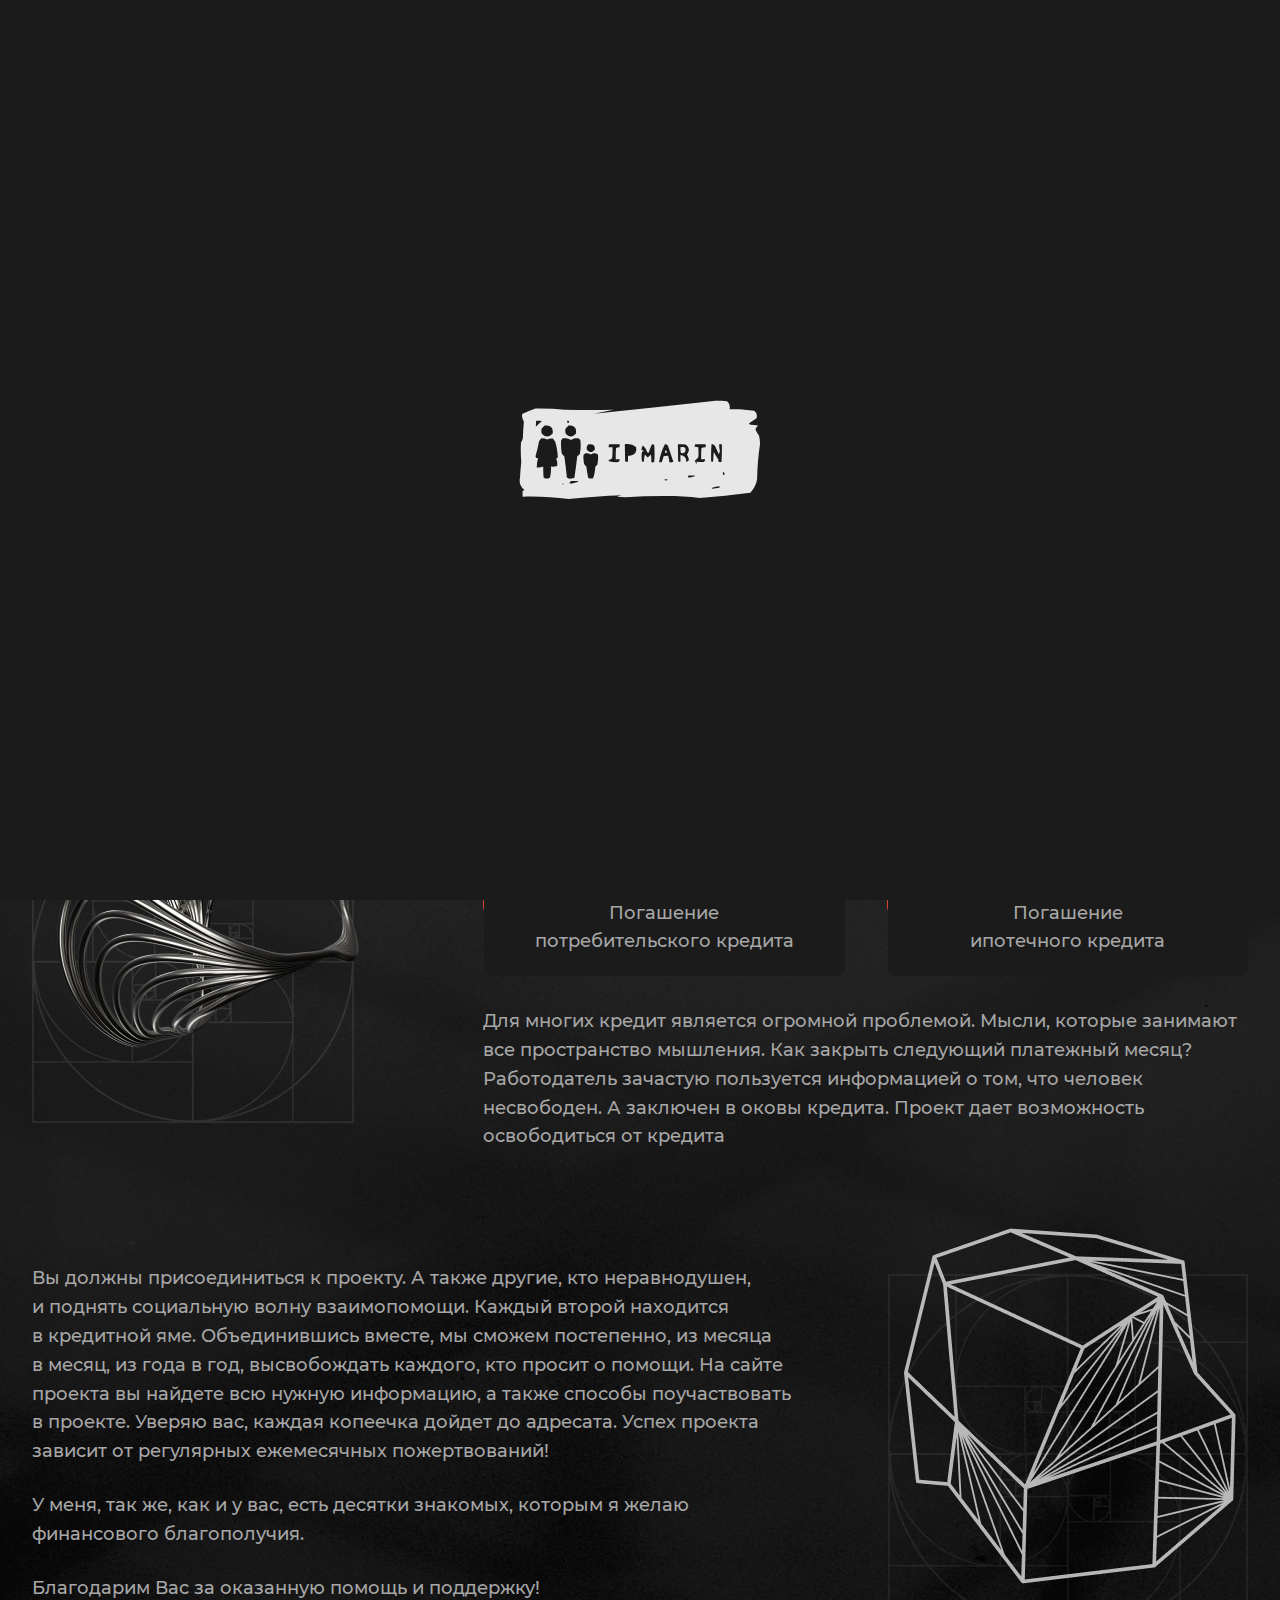
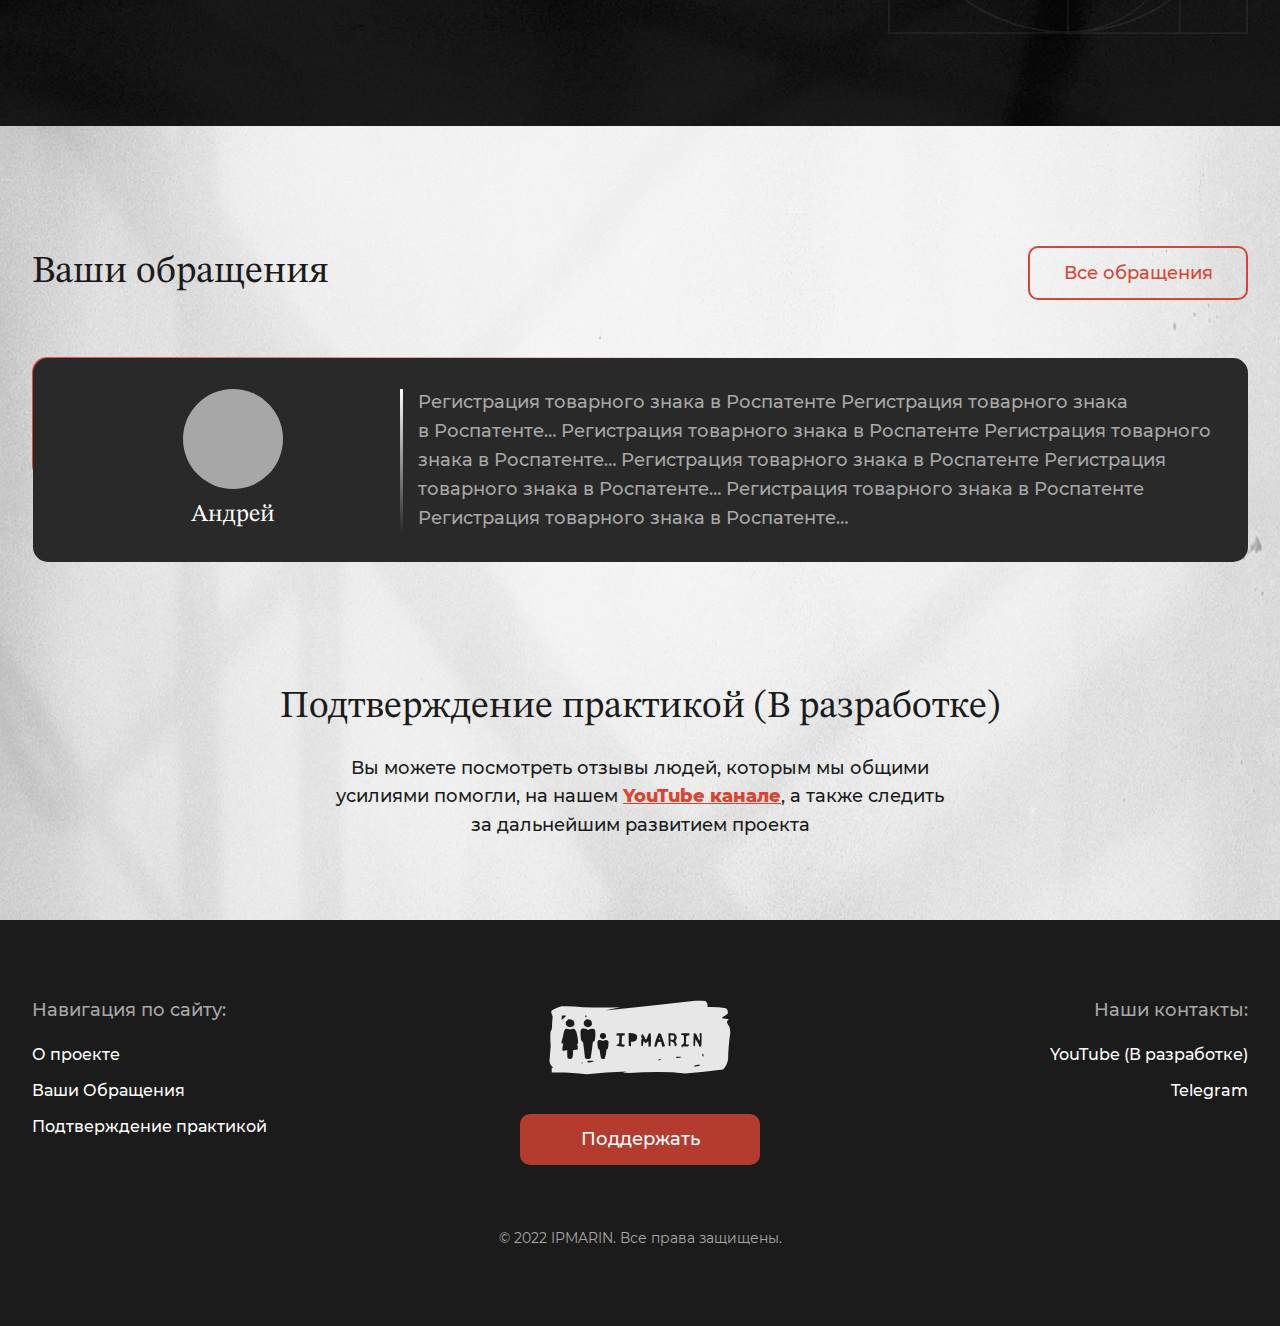
<file: index.html>
<!DOCTYPE html><html lang="ru" class="page"><head><meta charset="UTF-8"><meta name="viewport" content="width=device-width,initial-scale=1"><link rel="shortcut icon" href="favicon.ico" type="image/x-icon"><meta http-equiv="X-UA-Compatible" content="ie=edge"><meta name="theme-color" content="#111111"><title>IPMARIN</title><link rel="preload" href="fonts/Montserrat-Regular.woff2" as="font" type="font/woff2" crossorigin><link rel="preload" href="fonts/Montserrat-Medium.woff2" as="font" type="font/woff2" crossorigin><link rel="preload" href="fonts/Montserrat-Bold.woff2" as="font" type="font/woff2" crossorigin><link rel="preload" href="fonts/STIXTwoText-Regular.woff2" as="font" type="font/woff2" crossorigin><link rel="preload" href="fonts/STIXTwoText-Medium.woff2" as="font" type="font/woff2" crossorigin><link rel="stylesheet" href="css/vendor.css"><link rel="stylesheet" href="css/main.css"><script defer="defer" src="js/main.js"></script></head><body class="page__body"><div class="site-container"><header class="header fixed-block"><div class="container header__content"><a class="header__logotype"><img loading="lazy" src="img/header/logo.svg" width="182" height="75" alt="Логотип сайта IPMARIN"></a><div class="dropdown header__contacts"><a class="header__contacts-link header__contacts-link--open" aria-haspopup="true">Контакты</a><nav class="nav gradient dropdown__nav" title="Подменю, навигация по контактам"><ul class="list-reset dropdown__list nav__list nav__list--column"><li class="dropdown__list-item nav__item"><a class="dropdown__list-link nav__link" href="#">YouTube (В разработке)</a></li><li class="dropdown__list-item nav__item"><a class="dropdown__list-link nav__link" href="#">Telegram</a></li></ul></nav></div><nav class="nav" title="Главная навигация сайта"><ul class="list-reset divider header__list nav__list" data-menu><li class="nav__item"><a class="nav__link" href="#about" data-menu-item>О проекте</a></li><li class="nav__item"><a class="nav__link" href="appeals.html" data-menu-item>Ваши обращения</a></li><li class="nav__item"><a class="nav__link" href="#practice" data-menu-item>Подтверждение практикой</a></li><span class="divider__content"></span></ul><button class="burger" aria-label="Открыть меню" aria-expanded="false" data-burger><span class="burger__line"></span></button> <button class="btn-reset btn header__btn" data-graph-path="support-btn">Поддержать</button></nav></div></header><main class="main"><section class="hero"><div class="container"><div class="hero-main"><div class="hero-main__content"><h1 class="hero-main__title"><span class="descr hero-main__title-text"><span class="descr--upper">Ваш партнер</span> — взаимная поддержка граждан </span><span class="title title--bigger hero-main__title-content">Погашение кредитной<br>задолженности</span></h1><p class="descr hero-main__descr">Просим Вас обратить внимание на данный проект, цель которого направленна на сбор и аккумулирование денежных средств через безвозмездные денежные вознаграждения — донаты. Денежные средства будут направляться нуждающимся.</p></div><picture><source srcset="img/hero/hero-img-1.avif" type="image/avif"><source srcset="img/hero/hero-img-1.webp" type="image/webp"><img class="hero__img hero-main__img" loading="lazy" src="img/hero/hero-img-1.jpg" width="520" height="480" alt="" aria-hidden="true"></picture></div><div class="anchor" id="about"></div><div class="hero-sub hero-left"><div class="hero-sub__content"><h2 class="title centered hero-sub__title">Материальная поддержка гражданам будет иметь два направления:</h2><div class="hero-sub__cards"><div class="gradient hero-sub__card-wrapper"><div class="hero-sub__card"><p class="descr hero-sub__card-descr">Погашение<br>потребительского кредита</p></div></div><div class="gradient hero-sub__card-wrapper"><div class="hero-sub__card"><p class="descr hero-sub__card-descr">Погашение<br>ипотечного кредита</p></div></div></div><p class="descr hero-sub__descr">Для многих кредит является огромной проблемой. Мысли, которые занимают все пространство мышления. Как закрыть следующий платежный месяц? Работодатель зачастую пользуется информацией о том, что человек несвободен. А заключен в оковы кредита. Проект дает возможность освободиться от кредита</p></div><picture><source srcset="img/hero/hero-img-2.avif" type="image/avif"><source srcset="img/hero/hero-img-2.webp" type="image/webp"><img class="hero__img hero-sub__img" loading="lazy" src="img/hero/hero-img-2.jpg" width="339" height="403" alt="" aria-hidden="true"></picture></div><div class="hero-content"><div class="hero-content__text"><p class="descr hero-content__descr">Вы должны присоединиться к проекту. А также другие, кто неравнодушен, и поднять социальную волну взаимопомощи. Каждый второй находится в кредитной яме. Объединившись вместе, мы сможем постепенно, из месяца в месяц, из года в год, высвобождать каждого, кто просит о помощи. На сайте проекта вы найдете всю нужную информацию, а также способы поучаствовать в проекте. Уверяю вас, каждая копеечка дойдет до адресата. Успех проекта зависит от регулярных ежемесячных пожертвований!</p><p class="descr hero-content__descr">У меня, так же, как и у вас, есть десятки знакомых, которым я желаю финансового благополучия.</p><p class="descr hero-content__descr">Благодарим Ваc за оказанную помощь и поддержку!</p></div><picture><source srcset="img/hero/hero-img-3.avif" type="image/avif"><source srcset="img/hero/hero-img-3.webp" type="image/webp"><img class="hero__img hero-content__img" loading="lazy" src="img/hero/hero-img-3.jpg" width="360" height="420" alt="" aria-hidden="true"></picture></div></div></section><section class="comments"><div class="container"><div class="comments__wrapper"><div class="title-wrapper comments__title-wrapper"><h2 class="title comments__title">Ваши обращения</h2><a class="btn btn--transparent comments__btn" href="appeals.html">Все обращения</a></div><div class="gradient appeals-card"><div class="appeal"><div class="appeal__img"><div class="appeal__img-content"></div><h2 class="title appeal__img-title">Андрей</h2></div><div class="appeal__text"><p class="descr appeal__text-content">Регистрация товарного знака в Роспатенте Регистрация товарного знака в Роспатенте… Регистрация товарного знака в Роспатенте Регистрация товарного знака в Роспатенте… Регистрация товарного знака в Роспатенте Регистрация товарного знака в Роспатенте… Регистрация товарного знака в Роспатенте Регистрация товарного знака в Роспатенте…</p></div></div></div></div><div class="anchor" id="practice"></div><div class="comments__practice"><h2 class="title centered comments__practice-title">Подтверждение практикой (В разработке)</h2><p class="descr comments__practice-descr">Вы можете посмотреть отзывы людей, которым мы общими усилиями помогли, на нашем <a class="comments__practice-link" href="#">YouTube канале</a>, а также следить за дальнейшим развитием проекта</p></div></div></section></main><footer class="footer"><div class="container"><div class="footer__content"><div class="footer__col"><div class="footer__col-content"><h2 class="footer__title">Навигация по сайту:</h2><nav class="nav" title="Подвал сайта, навигация по сайту"><ul class="list-reset nav__list nav__list--column footer__list"><li class="nav__item footer__item"><a class="nav__link footer__link" href="#about">О проекте</a></li><li class="nav__item footer__item"><a class="nav__link footer__link" href="appeals.html">Ваши Обращения</a></li><li class="nav__item footer__item"><a class="nav__link footer__link" href="#practice">Подтверждение практикой</a></li></ul></nav></div></div><div class="footer__col"><div class="footer__col-content footer__col-content--flex-column"><a class="footer__logotype"><img loading="lazy" src="img/header/logo.svg" width="182" height="75" alt="Логотип сайта IPMARIN"> </a><button class="btn-reset btn footer__btn-support" data-graph-path="support-btn">Поддержать</button></div></div><div class="footer__col"><div class="footer__col-content footer__col-content--flex-end"><h2 class="footer__title">Наши контакты:</h2><nav class="nav" title="Подвал сайта, навигация по контактам"><ul class="list-reset nav__list nav__list--column footer__list"><li class="nav__item footer__item"><a class="nav__link footer__link" href="#">YouTube (В разработке)</a></li><li class="nav__item footer__item"><a class="nav__link footer__link" href="#">Telegram</a></li></ul></nav></div></div></div><div class="copyright">© 2022 IPMARIN. Все права защищены.</div></div></footer><div class="graph-modal"><div class="graph-modal__container" role="dialog" aria-modal="true" data-graph-target="support-btn"><button class="btn-reset js-modal-close graph-modal__close" aria-label="Закрыть модальное окно"></button><div class="graph-modal__content"><div class="gradient modal"><div class="modal__content"><h2 class="title header__modal-title">Номер карты:</h2><p class="descr header__modal-descr">Платеж на инициалы:<br>Сергей Сергеевич М.</p><p class="descr header__modal-descr header__modal-descr--bold">2202 2023 6349 0834</p><p class="descr header__modal-descr">Отправляя деньги для материальной поддержке людей, в сообщении получателю обязательно напишите —<br><span class="tooltip"><button class="btn-reset tooltip__btn descr header__modal-descr header__modal-descr--green" aria-describedby="support-tooltip">Подарок</button> <span class="tooltip__txt" role="tooltip" id="support-tooltip"><span class="visually-hidden">Тултип: </span>На основании п. 18.1 ст. 217 НК РФ с подарков деньгами НДФЛ не платят никогда. Наша цель — направить все денежные средства на поддержку граждан.</span></span></p></div></div></div></div><div class="graph-modal__container" role="dialog" aria-modal="true" data-graph-target="appeal-btn"><button class="btn-reset js-modal-close graph-modal__close" aria-label="Закрыть модальное окно"></button><div class="graph-modal__content"><div class="gradient modal"><div class="modal__content modal__content--form"><h2 class="title appeals__modal-title">Оставить обращение</h2><form class="form" action="#"><label class="form__label"><input class="input-reset input-name form__input" type="text" name="Имя" placeholder="Имя"></label> <label class="form__label"><textarea class="input-reset input-message form__input form__input--textarea" name="Сообщение" placeholder="Сообщение"></textarea></label> <button class="btn-reset btn btn--transparent form__btn" type="submit">Отправить</button></form></div></div></div></div></div><div class="page-loading"><img class="page-loading__img" src="img/header/logo.svg" width="242" height="135" alt="Логотип сайта IPMARIN"></div></div></body></html>
</file>
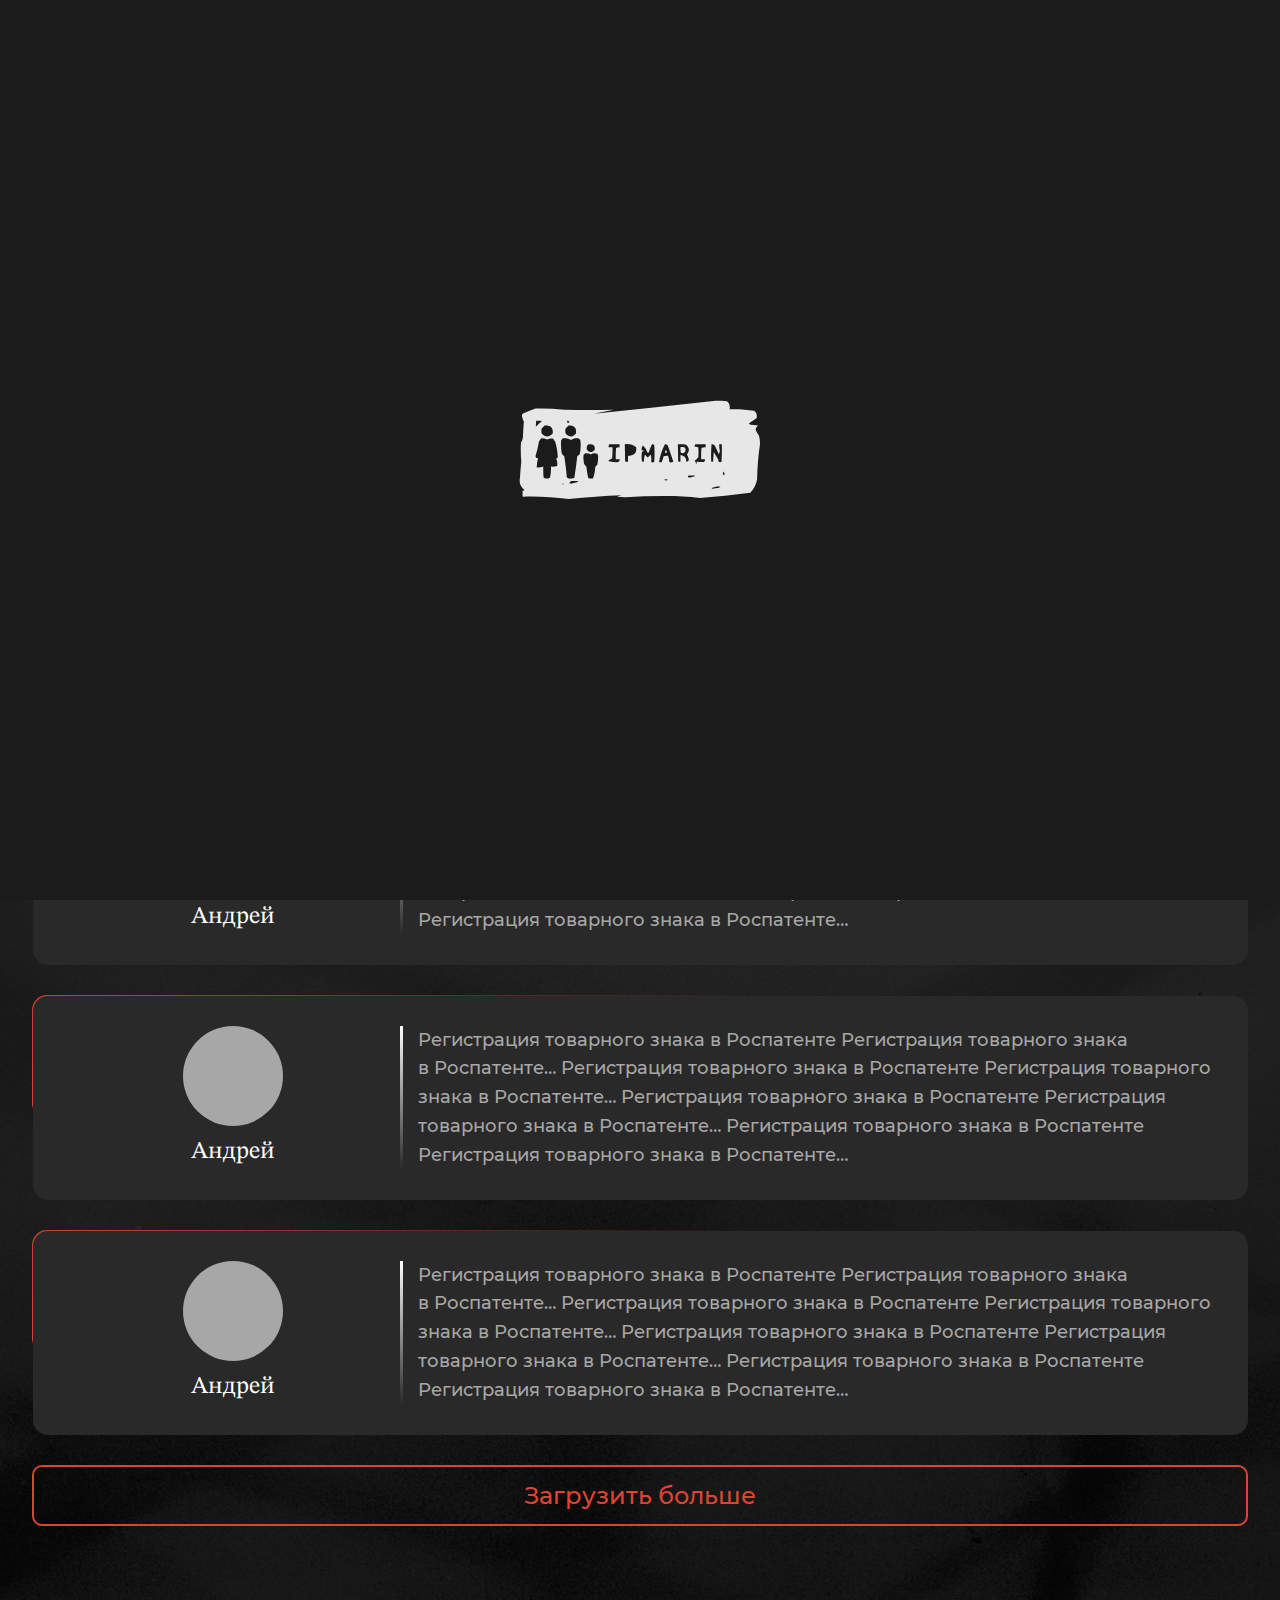
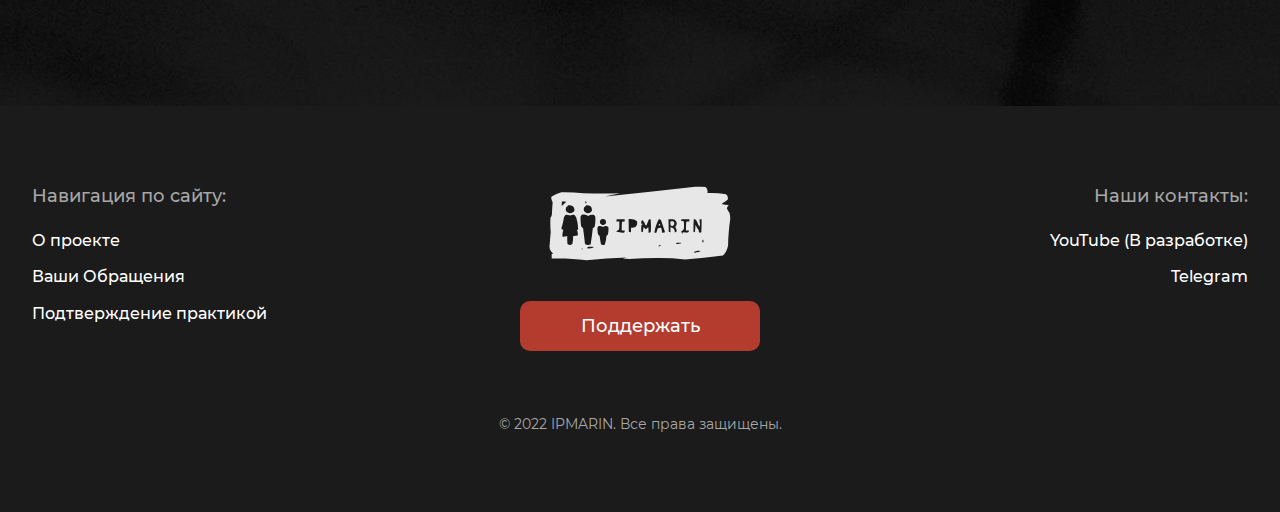
<file: appeals.html>
<!DOCTYPE html><html lang="ru" class="page"><head><meta charset="UTF-8"><meta name="viewport" content="width=device-width,initial-scale=1"><link rel="shortcut icon" href="favicon.ico" type="image/x-icon"><meta http-equiv="X-UA-Compatible" content="ie=edge"><meta name="theme-color" content="#111111"><title>IPMARIN</title><link rel="preload" href="fonts/Montserrat-Regular.woff2" as="font" type="font/woff2" crossorigin><link rel="preload" href="fonts/Montserrat-Medium.woff2" as="font" type="font/woff2" crossorigin><link rel="preload" href="fonts/Montserrat-Bold.woff2" as="font" type="font/woff2" crossorigin><link rel="preload" href="fonts/STIXTwoText-Regular.woff2" as="font" type="font/woff2" crossorigin><link rel="preload" href="fonts/STIXTwoText-Medium.woff2" as="font" type="font/woff2" crossorigin><link rel="stylesheet" href="css/vendor.css"><link rel="stylesheet" href="css/main.css"><script defer="defer" src="js/main.js"></script></head><body class="page__body"><div class="site-container"><header class="header fixed-block"><div class="container header__content"><a class="header__logotype" href="index.html"><img loading="lazy" src="img/header/logo.svg" width="182" height="75" alt="Логотип сайта IPMARIN"></a><div class="dropdown header__contacts"><a class="header__contacts-link header__contacts-link--open" aria-haspopup="true">Контакты</a><nav class="nav gradient dropdown__nav" title="Подменю, навигация по контактам"><ul class="list-reset dropdown__list nav__list nav__list--column"><li class="dropdown__list-item nav__item"><a class="dropdown__list-link nav__link" href="#">YouTube (В разработке)</a></li><li class="dropdown__list-item nav__item"><a class="dropdown__list-link nav__link" href="#">Telegram</a></li></ul></nav></div><nav class="nav" title="Главная навигация сайта"><ul class="list-reset divider header__list nav__list" data-menu><li class="nav__item header__item-home header__item-home--mobile"><a class="nav__link" href="index.html" data-menu-item>На главную</a></li><li class="nav__item"><a class="nav__link" data-menu-item data-appeals>Ваши обращения</a></li><span class="appeals-now divider__content"></span></ul><button class="burger" aria-label="Открыть меню" aria-expanded="false" data-burger><span class="burger__line"></span></button> <button class="btn-reset btn header__btn" data-graph-path="support-btn">Поддержать</button></nav></div></header><main class="main"><section class="appeals"><div class="container"><div class="title-wrapper appeals__title-wrapper"><h2 class="title appeals__title">Ваши обращения</h2><button class="btn-reset btn btn--transparent appeals__btn" data-graph-path="appeal-btn">Оставить обращение</button></div><div class="appeals__cards"><div class="gradient appeals-card appeals__card"><div class="appeal"><div class="appeal__img"><div class="appeal__img-content"></div><h2 class="title appeal__img-title">Андрей</h2></div><div class="appeal__text"><p class="descr appeal__text-content">Регистрация товарного знака в Роспатенте Регистрация товарного знака в Роспатенте… Регистрация товарного знака в Роспатенте Регистрация товарного знака в Роспатенте… Регистрация товарного знака в Роспатенте Регистрация товарного знака в Роспатенте… Регистрация товарного знака в Роспатенте Регистрация товарного знака в Роспатенте…</p></div></div></div><div class="gradient appeals-card appeals__card"><div class="appeal"><div class="appeal__img"><div class="appeal__img-content"></div><h2 class="title appeal__img-title">Андрей</h2></div><div class="appeal__text"><p class="descr appeal__text-content">Регистрация товарного знака в Роспатенте Регистрация товарного знака в Роспатенте… Регистрация товарного знака в Роспатенте Регистрация товарного знака в Роспатенте… Регистрация товарного знака в Роспатенте Регистрация товарного знака в Роспатенте… Регистрация товарного знака в Роспатенте Регистрация товарного знака в Роспатенте…</p></div></div></div><div class="gradient appeals-card appeals__card"><div class="appeal"><div class="appeal__img"><div class="appeal__img-content"></div><h2 class="title appeal__img-title">Андрей</h2></div><div class="appeal__text"><p class="descr appeal__text-content">Регистрация товарного знака в Роспатенте Регистрация товарного знака в Роспатенте… Регистрация товарного знака в Роспатенте Регистрация товарного знака в Роспатенте… Регистрация товарного знака в Роспатенте Регистрация товарного знака в Роспатенте… Регистрация товарного знака в Роспатенте Регистрация товарного знака в Роспатенте…</p></div></div></div><div class="gradient appeals-card appeals__card"><div class="appeal"><div class="appeal__img"><div class="appeal__img-content"></div><h2 class="title appeal__img-title">Андрей</h2></div><div class="appeal__text"><p class="descr appeal__text-content">Регистрация товарного знака в Роспатенте Регистрация товарного знака в Роспатенте… Регистрация товарного знака в Роспатенте Регистрация товарного знака в Роспатенте… Регистрация товарного знака в Роспатенте Регистрация товарного знака в Роспатенте… Регистрация товарного знака в Роспатенте Регистрация товарного знака в Роспатенте…</p></div></div></div><div class="gradient appeals-card appeals__card"><div class="appeal"><div class="appeal__img"><div class="appeal__img-content"></div><h2 class="title appeal__img-title">Андрей</h2></div><div class="appeal__text"><p class="descr appeal__text-content">Регистрация товарного знака в Роспатенте Регистрация товарного знака в Роспатенте… Регистрация товарного знака в Роспатенте Регистрация товарного знака в Роспатенте… Регистрация товарного знака в Роспатенте Регистрация товарного знака в Роспатенте… Регистрация товарного знака в Роспатенте Регистрация товарного знака в Роспатенте…</p></div></div></div></div><button class="btn-reset btn btn--transparent btn-more">Загрузить больше</button></div></section></main><footer class="footer"><div class="container"><div class="footer__content"><div class="footer__col"><div class="footer__col-content"><h2 class="footer__title">Навигация по сайту:</h2><nav class="nav" title="Подвал сайта, навигация по сайту"><ul class="list-reset nav__list nav__list--column footer__list"><li class="nav__item footer__item"><a class="nav__link footer__link" href="index.html#about">О проекте</a></li><li class="nav__item footer__item"><a class="nav__link footer__link">Ваши Обращения</a></li><li class="nav__item footer__item"><a class="nav__link footer__link" href="index.html#practice">Подтверждение практикой</a></li></ul></nav></div></div><div class="footer__col"><div class="footer__col-content footer__col-content--flex-column"><a class="footer__logotype" href="index.html"><img loading="lazy" src="img/header/logo.svg" width="182" height="75" alt="Логотип сайта IPMARIN"> </a><button class="btn-reset btn footer__btn-support" data-graph-path="support-btn">Поддержать</button></div></div><div class="footer__col"><div class="footer__col-content footer__col-content--flex-end"><h2 class="footer__title">Наши контакты:</h2><nav class="nav" title="Подвал сайта, навигация по контактам"><ul class="list-reset nav__list nav__list--column footer__list"><li class="nav__item footer__item"><a class="nav__link footer__link" href="#">YouTube (В разработке)</a></li><li class="nav__item footer__item"><a class="nav__link footer__link" href="#">Telegram</a></li></ul></nav></div></div></div><div class="copyright">© 2022 IPMARIN. Все права защищены.</div></div></footer><div class="graph-modal"><div class="graph-modal__container" role="dialog" aria-modal="true" data-graph-target="support-btn"><button class="btn-reset js-modal-close graph-modal__close" aria-label="Закрыть модальное окно"></button><div class="graph-modal__content"><div class="gradient modal"><div class="modal__content"><h2 class="title header__modal-title">Номер карты:</h2><p class="descr header__modal-descr">Платеж на инициалы:<br>Сергей Сергеевич М.</p><p class="descr header__modal-descr header__modal-descr--bold">2202 2023 6349 0834</p><p class="descr header__modal-descr">Отправляя деньги для материальной поддержке людей, в сообщении получателю обязательно напишите —<br><span class="tooltip"><button class="btn-reset tooltip__btn descr header__modal-descr header__modal-descr--green" aria-describedby="support-tooltip">Подарок</button> <span class="tooltip__txt" role="tooltip" id="support-tooltip"><span class="visually-hidden">Тултип: </span>На основании п. 18.1 ст. 217 НК РФ с подарков деньгами НДФЛ не платят никогда. Наша цель — направить все денежные средства на поддержку граждан.</span></span></p></div></div></div></div><div class="graph-modal__container" role="dialog" aria-modal="true" data-graph-target="appeal-btn"><button class="btn-reset js-modal-close graph-modal__close" aria-label="Закрыть модальное окно"></button><div class="graph-modal__content"><div class="gradient modal"><div class="modal__content modal__content--form"><h2 class="title appeals__modal-title">Оставить обращение</h2><form class="form" action="#"><label class="form__label"><input class="input-reset input-name form__input" type="text" name="Имя" placeholder="Имя"></label> <label class="form__label"><textarea class="input-reset input-message form__input form__input--textarea" name="Сообщение" placeholder="Сообщение"></textarea></label> <button class="btn-reset btn btn--transparent form__btn" type="submit">Отправить</button></form></div></div></div></div></div><div class="page-loading"><img class="page-loading__img" src="img/header/logo.svg" width="242" height="135" alt="Логотип сайта IPMARIN"></div></div></body></html>
</file>
<file: css/main.css>
:root{--font-family:"Montserrat",sans-serif;--content-width:1216px;--container-offset:15px;--container-width:calc(var(--content-width) + (var(--container-offset) * 2));--main-color:#da4533;--light-color:#fff;--black-color:#000;--dark-color:#1b1b1b;--grey-color:#a7a7a7;--mine-color:#292929}.custom-checkbox__field:checked+.custom-checkbox__content::after{opacity:1}.custom-checkbox__field:focus+.custom-checkbox__content::before{outline:red solid 2px;outline-offset:2px}.custom-checkbox__field:disabled+.custom-checkbox__content{opacity:.4;pointer-events:none}@font-face{font-family:Montserrat;src:url(../fonts/Montserrat-Regular.woff2) format("woff2");font-weight:400;font-display:swap;font-style:normal}@font-face{font-family:Montserrat;src:url(../fonts/Montserrat-Medium.woff2) format("woff2");font-weight:500;font-display:swap;font-style:normal}@font-face{font-family:Montserrat;src:url(../fonts/Montserrat-Bold.woff2) format("woff2");font-weight:700;font-display:swap;font-style:normal}@font-face{font-family:STIXTwoText;src:url(../fonts/STIXTwoText-Regular.woff2) format("woff2");font-weight:400;font-display:swap;font-style:normal}@font-face{font-family:STIXTwoText;src:url(../fonts/STIXTwoText-Medium.woff2) format("woff2");font-weight:500;font-display:swap;font-style:normal}html{-webkit-box-sizing:border-box;box-sizing:border-box}*,::after,::before{-webkit-box-sizing:inherit;box-sizing:inherit}.page{height:100%;font-family:var(--font-family,sans-serif);-webkit-text-size-adjust:100%}.page__body{counter-reset:list;margin:0;min-width:320px;min-height:100%;font-size:16px;color:var(--light-color)}img{height:auto;max-width:100%;-o-object-fit:cover;object-fit:cover}a{text-decoration:none}.site-container{overflow:hidden}.is-hidden{display:none!important}.btn-reset{border:none;padding:0;background:0 0;cursor:pointer}.list-reset{list-style:none;margin:0;padding:0}.input-reset{-webkit-appearance:none;-moz-appearance:none;appearance:none;border:none;border-radius:0;background-color:#fff}.input-reset::-webkit-search-cancel-button,.input-reset::-webkit-search-decoration,.input-reset::-webkit-search-results-button,.input-reset::-webkit-search-results-decoration{display:none}.visually-hidden{position:absolute;overflow:hidden;margin:-1px;border:0;padding:0;width:1px;height:1px;clip:rect(0 0 0 0)}.container{margin:0 auto;padding:0 var(--container-offset);max-width:var(--container-width)}.js-focus-visible :focus:not(.focus-visible){outline:0}.centered{text-align:center}.dis-scroll{position:fixed;left:0;top:0;overflow:hidden;width:100%;height:100vh;-ms-scroll-chaining:none;overscroll-behavior:none}.page--ios .dis-scroll{position:relative}.title{margin:0;font-family:STIXTwoText,serif;font-weight:400;font-size:38px;line-height:135%;color:var(--light-color)}.title--bigger{font-weight:500;font-size:55px}.descr{margin:0;font-weight:500;font-size:18px;line-height:160%;color:var(--grey-color)}.descr--upper{text-transform:uppercase}.graph-modal::before{display:none}.graph-modal__container{position:absolute;left:50%;top:50%;margin:0;padding:initial;width:initial;min-width:320px;background-color:transparent;-webkit-transform:translate(-50%,-50%);-ms-transform:translate(-50%,-50%);transform:translate(-50%,-50%)}.graph-modal__close{background-position:center;background-size:cover;background-repeat:no-repeat;z-index:10;width:30px;height:30px;background-image:url(../img/modal/close.svg)}.anchor{display:block;visibility:hidden}.page-loading{display:-webkit-box;display:-ms-flexbox;display:flex;-webkit-box-align:center;-ms-flex-align:center;align-items:center;-webkit-box-pack:center;-ms-flex-pack:center;justify-content:center;position:fixed;left:0;top:0;z-index:99999;width:100vw;height:100vh;background-color:var(--dark-color)}.page-loading__img{-webkit-transition:opacity .3s ease-in-out,-webkit-transform .3s ease-in-out;transition:opacity .3s ease-in-out,transform .3s ease-in-out,-webkit-transform .3s ease-in-out;-o-transition:opacity .3s ease-in-out,transform .3s ease-in-out;-webkit-animation:2s infinite alternate page-loading;animation:2s infinite alternate page-loading}@-webkit-keyframes page-loading{0%{opacity:0;-webkit-transform:scale(1);transform:scale(1)}100%{opacity:1;-webkit-transform:scale(1.5);transform:scale(1.5)}}@keyframes page-loading{0%{opacity:0;-webkit-transform:scale(1);transform:scale(1)}100%{opacity:1;-webkit-transform:scale(1.5);transform:scale(1.5)}}.nav,.nav__list{display:-webkit-box;display:-ms-flexbox;display:flex;-webkit-box-align:center;-ms-flex-align:center;align-items:center}.nav__list--column{-webkit-box-orient:vertical;-webkit-box-direction:normal;-ms-flex-direction:column;flex-direction:column;-webkit-box-align:start;-ms-flex-align:start;align-items:flex-start}.nav__list--column li:not(:last-child){margin:0}.nav__item:not(:last-of-type){margin-right:20px}.nav__link{font-weight:500;font-size:16px;color:var(--light-color)}.gradient{position:relative;padding:1px 0 0 1px}.gradient::after{content:"";position:absolute;left:0;top:0;z-index:0;width:60%;height:60%;background-image:-o-linear-gradient(30deg,#da4533,rgba(218,69,51,0));background-image:linear-gradient(60deg,#da4533,rgba(218,69,51,0))}.dropdown{position:relative}.dropdown::after{background-position:center;background-size:cover;background-repeat:no-repeat;content:"";position:absolute;right:0;top:50%;z-index:0;width:12px;height:12px;background-image:url(../img/header/arrow-down.svg);-webkit-transform:translateY(-50%);-ms-transform:translateY(-50%);transform:translateY(-50%);-webkit-transition:-webkit-transform .3s ease-in-out;transition:transform .3s ease-in-out;-o-transition:transform .3s ease-in-out;transition:transform .3s ease-in-out,-webkit-transform .3s ease-in-out}.dropdown__nav{position:absolute;left:50%;top:0;padding-top:40px;opacity:0;visibility:hidden;-webkit-transform:translateX(-50%);-ms-transform:translateX(-50%);transform:translateX(-50%);-webkit-transition:opacity .3s ease-in-out,visibility .3s ease-in-out;-o-transition:opacity .3s ease-in-out,visibility .3s ease-in-out;transition:opacity .3s ease-in-out,visibility .3s ease-in-out}.dropdown__nav::after{top:39px;border-radius:15px}.dropdown__nav--open{opacity:1;visibility:visible}.dropdown__list{position:relative;z-index:1;-webkit-box-align:center;-ms-flex-align:center;align-items:center;border-radius:15px;padding:30px 50px;-webkit-box-shadow:0 4px 4px rgba(0,0,0,.25);box-shadow:0 4px 4px rgba(0,0,0,.25);background-color:var(--mine-color)}.dropdown__list li:not(:last-child){margin-bottom:30px}.dropdown__list-link{font-size:18px}.dropdown--open::after{-webkit-transform:translateY(-50%) rotate(180deg);-ms-transform:translateY(-50%) rotate(180deg);transform:translateY(-50%) rotate(180deg)}.btn{border-radius:10px;padding:15px;min-width:160px;font-weight:500;font-size:18px;color:var(--light-color);background-color:rgba(218,69,51,.8)}.btn--transparent{border:2px solid var(--main-color);min-width:220px;color:var(--main-color);background-color:transparent}.divider{position:relative}.divider::after{content:"";width:100%;background-color:rgba(255,255,255,.4)}.divider::after,.divider__content{position:absolute;left:0;bottom:-13px;border-radius:3px;height:2px}.divider__content{width:0;background-color:var(--light-color);-webkit-transform:translateX(0);-ms-transform:translateX(0);transform:translateX(0);-webkit-transition:width .3s ease-in-out,-webkit-transform .3s ease-in-out;transition:width .3s ease-in-out,transform .3s ease-in-out,-webkit-transform .3s ease-in-out;-o-transition:width .3s ease-in-out,transform .3s ease-in-out}.appeal{display:-webkit-box;display:-ms-flexbox;display:flex;-webkit-box-align:center;-ms-flex-align:center;align-items:center;-webkit-box-pack:justify;-ms-flex-pack:justify;justify-content:space-between;position:relative;z-index:1;border-radius:15px;padding:30px;background-color:var(--mine-color)}.appeal__img{display:-webkit-box;display:-ms-flexbox;display:flex;position:relative;-webkit-box-flex:1;-ms-flex-positive:1;flex-grow:1;-webkit-box-orient:vertical;-webkit-box-direction:normal;-ms-flex-direction:column;flex-direction:column;-webkit-box-align:center;-ms-flex-align:center;align-items:center;margin-right:15px}.appeal__img::after{content:"";position:absolute;right:0;top:0;width:3px;height:100%;background-image:-webkit-gradient(linear,left top,left bottom,from(#fff),to(rgba(0,0,0,0)));background-image:-o-linear-gradient(top,#fff,rgba(0,0,0,0));background-image:linear-gradient(180deg,#fff,rgba(0,0,0,0))}.appeal__img-content{margin-bottom:10px;border-radius:100%;width:100px;height:100px;background-color:var(--grey-color)}.appeal__img-title{font-size:24px}.appeal__text{max-width:800px}.title-wrapper{display:-webkit-box;display:-ms-flexbox;display:flex;-webkit-box-align:center;-ms-flex-align:center;align-items:center;-webkit-box-pack:justify;-ms-flex-pack:justify;justify-content:space-between}.btn-more{width:100%;font-size:24px}.tooltip{position:relative}.tooltip__btn{position:relative;padding-right:30px}.tooltip__btn::after{background-position:center;background-size:cover;background-repeat:no-repeat;content:"";position:absolute;right:0;top:50%;width:25px;height:25px;background-image:url(../img/modal/question.svg);-webkit-transform:translateY(-50%);-ms-transform:translateY(-50%);transform:translateY(-50%)}.tooltip__txt{position:absolute;left:50%;top:-10px;border-radius:15px;padding:15px;width:410px;font-weight:500;color:var(--black-color);background-color:var(--light-color);opacity:0;visibility:hidden;-webkit-transform:translate(-50%,-100%);-ms-transform:translate(-50%,-100%);transform:translate(-50%,-100%);-webkit-transition:opacity .3s ease-in-out,visibility .3s ease-in-out;-o-transition:opacity .3s ease-in-out,visibility .3s ease-in-out;transition:opacity .3s ease-in-out,visibility .3s ease-in-out}.tooltip__txt--open{opacity:1;visibility:visible}.modal::after{border-radius:8px}.modal__content{position:relative;z-index:1;border-radius:8px;padding:30px;width:600px;text-align:center;background-color:var(--mine-color)}.modal__content--form{width:500px}.form{display:-webkit-box;display:-ms-flexbox;display:flex;-webkit-box-orient:vertical;-webkit-box-direction:normal;-ms-flex-direction:column;flex-direction:column}.form .just-validate-error-label{position:absolute;left:50%;top:-5px;width:100%;color:var(--main-color);-webkit-transform:translate(-50%,-100%);-ms-transform:translate(-50%,-100%);transform:translate(-50%,-100%)}.form .just-validate-error-field{outline-color:var(--main-color);border-color:var(--main-color)}.form__label{display:-webkit-box;display:-ms-flexbox;display:flex;position:relative;-webkit-box-orient:vertical;-webkit-box-direction:reverse;-ms-flex-direction:column-reverse;flex-direction:column-reverse}.form__input{margin-bottom:30px;border:1px solid var(--light-color);border-radius:15px;padding:20px;width:100%;font-weight:700;text-align:center;color:var(--light-color);background-color:transparent}.form__input::-webkit-input-placeholder{color:inherit}.form__input::-moz-placeholder{color:inherit}.form__input:-ms-input-placeholder{color:inherit}.form__input::-ms-input-placeholder{color:inherit}.form__input::placeholder{color:inherit}.form__input--textarea{height:150px;resize:none}.burger{--burger-width:30px;--burger-height:20px;--burger-line-height:3px;display:none;position:relative;margin-right:20px;z-index:12;border:none;padding:0;width:var(--burger-width);height:var(--burger-height);color:#fff;background-color:transparent;cursor:pointer;-webkit-transform:rotate(0);-ms-transform:rotate(0);transform:rotate(0);-webkit-transition:-webkit-transform .5s ease-in-out;transition:transform .5s ease-in-out;-o-transition:transform .5s ease-in-out;transition:transform .5s ease-in-out,-webkit-transform .5s ease-in-out}.burger::after,.burger::before{content:"";position:absolute;left:0;width:100%;height:var(--burger-line-height);background-color:currentColor;border-radius:3px}.burger::before{top:0;-webkit-transition:top .3s ease-in-out .8s,-webkit-transform .3s ease-in-out .5s;transition:transform .3s ease-in-out .5s,top .3s ease-in-out .8s,-webkit-transform .3s ease-in-out .5s;-o-transition:transform .3s ease-in-out .5s,top .3s ease-in-out .8s}.burger::after{top:calc(100% - var(--burger-line-height));-webkit-transition:top .3s ease-in-out .8s;-o-transition:top .3s ease-in-out .8s;transition:top .3s ease-in-out .8s}.burger__line{position:absolute;border-radius:3px;left:0;top:50%;width:100%;height:var(--burger-line-height);background-color:currentColor;-webkit-transform:translateY(-50%);-ms-transform:translateY(-50%);transform:translateY(-50%);-webkit-transition:width .3s ease-in-out,opacity .3s ease-in-out .8s,-webkit-transform .3s ease-in-out;transition:width .3s ease-in-out,transform .3s ease-in-out,opacity .3s ease-in-out .8s,-webkit-transform .3s ease-in-out;-o-transition:width .3s ease-in-out,transform .3s ease-in-out,opacity .3s ease-in-out .8s}.burger--active{-webkit-transform:rotate(225deg);-ms-transform:rotate(225deg);transform:rotate(225deg);-webkit-transition:-webkit-transform .5s ease-in-out 1.1s;transition:transform .5s ease-in-out 1.1s;-o-transition:transform .5s ease-in-out 1.1s;transition:transform .5s ease-in-out 1.1s,-webkit-transform .5s ease-in-out 1.1s}.burger--active::before{top:50%;-webkit-transform:rotate(90deg);-ms-transform:rotate(90deg);transform:rotate(90deg);-webkit-transition:top .3s ease-in-out .9s,-webkit-transform .3s ease-in-out 550ms;transition:transform .3s ease-in-out 550ms,top .3s ease-in-out .9s,-webkit-transform .3s ease-in-out 550ms;-o-transition:transform .3s ease-in-out 550ms,top .3s ease-in-out .9s}.burger--active::after{top:50%;-webkit-transition:top .3s ease-in-out .9s;-o-transition:top .3s ease-in-out .9s;transition:top .3s ease-in-out .9s}.burger--active .burger__line{width:5px;height:5px;opacity:0;-webkit-transform:translateY(-8px);-ms-transform:translateY(-8px);transform:translateY(-8px);-webkit-transition:width .3s ease-in-out,opacity .3s ease-in-out 1s,-webkit-transform .3s ease-in-out .3s;transition:width .3s ease-in-out,transform .3s ease-in-out .3s,opacity .3s ease-in-out 1s,-webkit-transform .3s ease-in-out .3s;-o-transition:width .3s ease-in-out,transform .3s ease-in-out .3s,opacity .3s ease-in-out 1s}.copyright{font-weight:400;font-size:14px;text-align:center;color:var(--grey-color)}.header{position:fixed;left:0;top:0;z-index:10;padding:15px 0;width:100%;min-width:320px;background-color:var(--dark-color);-webkit-transform-origin:top;-ms-transform-origin:top;transform-origin:top;-webkit-transition:-webkit-transform 150ms ease-in-out;transition:transform 150ms ease-in-out;-o-transition:transform 150ms ease-in-out;transition:transform 150ms ease-in-out,-webkit-transform 150ms ease-in-out}.header__item-home--mobile{display:none}.header-hidden{-webkit-transform:scaleY(0);-ms-transform:scaleY(0);transform:scaleY(0)}.header__modal-title{margin-bottom:15px}.header__modal-descr{color:var(--light-color)}.header__modal-descr:not(:last-of-type){margin-bottom:15px}.header__modal-descr--bold{font-weight:700;font-size:24px}.header__modal-descr--green{display:-webkit-inline-box;display:-ms-inline-flexbox;display:inline-flex;-webkit-box-align:center;-ms-flex-align:center;align-items:center;font-weight:700;color:#47a76a}.header__content{display:-webkit-box;display:-ms-flexbox;display:flex;-webkit-box-align:center;-ms-flex-align:center;align-items:center;-webkit-box-pack:justify;-ms-flex-pack:justify;justify-content:space-between}.header__contacts-link{position:relative;z-index:1;display:block;padding-right:24px;font-weight:500;font-size:18px;color:var(--light-color);cursor:pointer}.header__list{margin-right:20px}.hero{background-position:center;background-size:cover;background-repeat:no-repeat;background-image:url(../img/bg.jpg);background-image:-webkit-image-set("../img/bg.avif" type("image/avif"), "../img/bg.webp" type("image/webp"), "../img/bg.jpg" type("image/jpg"));background-image:image-set("../img/bg.avif" type("image/avif"), "../img/bg.webp" type("image/webp"), "../img/bg.jpg" type("image/jpg"));padding-top:146px;min-height:100vh;background-color:var(--dark-color)}.hero picture{-ms-flex-negative:0;flex-shrink:0}.hero__img{margin-left:15px}.hero-main{display:-webkit-box;display:-ms-flexbox;display:flex;-webkit-box-align:center;-ms-flex-align:center;align-items:center;-webkit-box-pack:justify;-ms-flex-pack:justify;justify-content:space-between;padding-bottom:36px}.hero-main__content{max-width:600px}.hero-main__title{display:-webkit-box;display:-ms-flexbox;display:flex;-webkit-box-orient:vertical;-webkit-box-direction:normal;-ms-flex-direction:column;flex-direction:column;margin:0 0 19px}.hero-main__title-content::before{bottom:23px;margin-right:4px}.hero-main__title-content::after,.hero-main__title-content::before{background-position:center;background-size:cover;background-repeat:no-repeat;content:"";position:relative;display:inline-block;width:11px;height:14px;background-image:url(../img/hero/quotation-mark.svg)}.hero-main__title-content::after{bottom:13px;margin-left:4px;-webkit-transform:scaleX(-1);-ms-transform:scaleX(-1);transform:scaleX(-1)}.hero-main__title-text{margin-bottom:2px}.hero-sub{--card-margin:42px;display:-webkit-box;display:-ms-flexbox;display:flex;-webkit-box-align:center;-ms-flex-align:center;align-items:center;-webkit-box-pack:justify;-ms-flex-pack:justify;justify-content:space-between;padding:30px 0}.hero-sub__img{margin:0 15px 0 0}.hero-sub__content{max-width:765px}.hero-sub__title{margin-bottom:24px}.hero-sub__cards{display:-webkit-box;display:-ms-flexbox;display:flex;-ms-flex-wrap:wrap;flex-wrap:wrap;-webkit-box-align:start;-ms-flex-align:start;align-items:flex-start;margin-right:calc(-1 * var(--card-margin));margin-bottom:10px}.hero-sub__card-wrapper{margin-right:var(--card-margin);margin-bottom:calc(var(--card-margin)/ 2);width:calc(50% - var(--card-margin))}.hero-sub__card-wrapper::after{border-radius:8px}.hero-sub__card{display:-webkit-box;display:-ms-flexbox;display:flex;position:relative;z-index:1;-webkit-box-orient:vertical;-webkit-box-direction:normal;-ms-flex-direction:column;flex-direction:column;-webkit-box-align:center;-ms-flex-align:center;align-items:center;border-radius:8px;padding:20px;text-align:center;background-color:var(--dark-color)}.hero-sub__card::before{counter-increment:list;content:counter(list);margin-bottom:11px;font-family:STIXTwoText,serif;font-weight:500;font-size:38px;color:var(--light-color)}.hero-content{display:-webkit-box;display:-ms-flexbox;display:flex;-webkit-box-align:center;-ms-flex-align:center;align-items:center;-webkit-box-pack:justify;-ms-flex-pack:justify;justify-content:space-between;padding:40px 0 80px}.hero-content__text{max-width:765px}.hero-content__descr:not(:last-of-type){margin-bottom:25px}.hero-left{-webkit-box-orient:horizontal;-webkit-box-direction:reverse;-ms-flex-direction:row-reverse;flex-direction:row-reverse}.comments{background-position:center;background-size:cover;background-repeat:no-repeat;background-image:url(../img/comments/comments-bg.jpg);background-image:-webkit-image-set("../img/comments/comments-bg.avif" type("image/avif"), "../img/comments/comments-bg.webp" type("image/webp"), "../img/comments/comments-bg.jpg" type("image/jpg"));background-image:image-set("../img/comments/comments-bg.avif" type("image/avif"), "../img/comments/comments-bg.webp" type("image/webp"), "../img/comments/comments-bg.jpg" type("image/jpg"));background-color:var(--grey-color)}.comments__wrapper{padding:120px 0 80px}.comments__title-wrapper{margin-bottom:57px}.comments__title{color:var(--dark-color)}.comments__btn{display:-webkit-box;display:-ms-flexbox;display:flex;-webkit-box-align:center;-ms-flex-align:center;align-items:center;-webkit-box-pack:center;-ms-flex-pack:center;justify-content:center}.comments__practice{padding:40px 0 80px}.comments__practice-title{margin-bottom:20px;color:var(--dark-color)}.comments__practice-descr{margin:0 auto;max-width:650px;text-align:center;color:var(--dark-color)}.comments__practice-link{font-weight:700;text-decoration:underline;color:var(--main-color)}.appeals{background-position:center;background-size:cover;background-repeat:no-repeat;background-image:url(../img/bg.jpg);background-image:-webkit-image-set("../img/bg.avif" type("image/avif"), "../img/bg.webp" type("image/webp"), "../img/bg.jpg" type("image/jpg"));background-image:image-set("../img/bg.avif" type("image/avif"), "../img/bg.webp" type("image/webp"), "../img/bg.jpg" type("image/jpg"));padding:180px 0;background-color:var(--dark-color)}.appeals__modal-title{margin-bottom:30px}.appeals-card::after{border-radius:15px}.appeals__card{margin-bottom:30px}.appeals__title-wrapper{margin-bottom:55px}.appeals__cards{display:-webkit-box;display:-ms-flexbox;display:flex;-webkit-box-orient:vertical;-webkit-box-direction:normal;-ms-flex-direction:column;flex-direction:column}.footer{padding:80px 0;background-color:var(--dark-color)}.footer__btn-support{width:100%}.footer__logotype{margin-bottom:35px}.footer__content{display:-webkit-box;display:-ms-flexbox;display:flex;-webkit-box-align:start;-ms-flex-align:start;align-items:flex-start;-webkit-box-pack:justify;-ms-flex-pack:justify;justify-content:space-between;margin-bottom:65px}.footer__col{min-width:240px}.footer__col-content--flex-end{display:-webkit-box;display:-ms-flexbox;display:flex;-webkit-box-orient:vertical;-webkit-box-direction:normal;-ms-flex-direction:column;flex-direction:column;-webkit-box-align:end;-ms-flex-align:end;align-items:flex-end;text-align:right}.footer__col-content--flex-end li{width:100%}.footer__col-content--flex-column{display:-webkit-box;display:-ms-flexbox;display:flex;-webkit-box-orient:vertical;-webkit-box-direction:normal;-ms-flex-direction:column;flex-direction:column;-webkit-box-align:center;-ms-flex-align:center;align-items:center}.footer__title{margin:0 0 25px;font-weight:500;font-size:18px;color:var(--grey-color)}.footer__list li:not(:last-child){margin-bottom:18px}@media (hover:hover) and (pointer:fine){.dropdown:focus-within::after,.dropdown:hover::after{-webkit-transform:translateY(-50%) rotate(180deg);-ms-transform:translateY(-50%) rotate(180deg);transform:translateY(-50%) rotate(180deg)}.dropdown:focus-within .dropdown__nav,.dropdown:hover .dropdown__nav{opacity:1;visibility:visible}.tooltip__btn:focus+.tooltip__txt,.tooltip__btn:hover+.tooltip__txt{opacity:1;visibility:visible}}@media (max-width:1199.98px){.header__logotype{width:160px}.header__contacts::after{width:10px;height:10px}.header__contacts-link{padding-right:17px;font-size:15px}.dropdown__list li:not(:last-child){margin-bottom:20px}.nav__link{font-size:14px}.btn{min-width:auto;font-size:15px}.descr{font-size:15px}.title{font-size:30px}.title--bigger{font-size:47px}.title--bigger::before{bottom:16px}.title--bigger::after{bottom:10px}.hero-main__img{width:410px}.hero-sub__img{width:350px}.hero-sub__card{padding:15px}.hero-sub__card::before{font-size:30px}.hero-sub__content{max-width:580px}.hero-content__img{width:330px}.appeal__img{margin-right:40px}.appeal__img::after{display:none}.appeal__img-content{width:75px;height:75px}.appeal__img-title{font-size:22px}}@media (max-width:991.98px){.divider::after,.divider__content{display:none}.burger{display:block}.btn{padding:12px 15px}.header{padding:10px 0}.header__btn{z-index:12}.header__contacts{z-index:13}.header__list{position:fixed;right:0;top:0;z-index:11;-webkit-box-orient:vertical;-webkit-box-direction:normal;-ms-flex-direction:column;flex-direction:column;-webkit-box-pack:center;-ms-flex-pack:center;justify-content:center;margin:0;padding:0 15px;width:60%;height:100vh;min-width:230px;text-align:center;background-color:var(--dark-color);visibility:hidden;-webkit-transform:translateX(100%);-ms-transform:translateX(100%);transform:translateX(100%);-webkit-transition:visibility .3s ease-in-out,-webkit-transform .3s ease-in-out;transition:transform .3s ease-in-out,visibility .3s ease-in-out,-webkit-transform .3s ease-in-out;-o-transition:transform .3s ease-in-out,visibility .3s ease-in-out}.header__list li:not(:last-child){margin:0 0 30px}.header__list a{font-size:30px}.header__list.menu--active{visibility:visible;-webkit-transform:translateX(0);-ms-transform:translateX(0);transform:translateX(0)}.hero{padding-top:120px;text-align:center}.hero__img{display:none}.hero-main__content,.hero-sub__content{margin:0 auto;max-width:650px}.hero-content{-webkit-box-pack:center;-ms-flex-pack:center;justify-content:center}.title--bigger{font-size:42px}}@media (max-width:767.98px){.graph-modal__close{width:25px;height:25px}.modal__content{width:500px}.descr{font-size:14px}.header__list a{font-size:25px}.hero-content__text,.hero-main__content,.hero-sub__content{max-width:100%}.comments__wrapper{padding-top:80px}.footer{padding:60px 0}.footer__content{-webkit-box-orient:vertical;-webkit-box-direction:normal;-ms-flex-direction:column;flex-direction:column;-webkit-box-align:center;-ms-flex-align:center;align-items:center}.footer__col:not(:last-child){margin-bottom:30px}.footer__col-content{display:-webkit-box;display:-ms-flexbox;display:flex;-webkit-box-orient:vertical;-webkit-box-direction:normal;-ms-flex-direction:column;flex-direction:column;-webkit-box-align:center;-ms-flex-align:center;align-items:center;text-align:center}.footer__item{width:100%}.footer__logotype{margin-bottom:20px}.footer__list li:not(:last-child){margin-bottom:25px}}@media (max-width:575.98px){.graph-modal__close{width:20px;height:20px}.graph-modal__container{width:calc(100% - 30px)}.modal__content{width:100%}.header__item-home--mobile{display:block}.header__content{-ms-flex-wrap:wrap;flex-wrap:wrap}.header__logotype{display:none}.header__list{width:70%}.header__list a{font-size:20px}.header__contacts::after{width:7px;height:7px}.header__contacts-link{padding-right:13px;font-size:12px}.btn{font-size:12px}.burger{--burger-width:28px;--burger-height:18px;--burger-line-height:2px}.dropdown__nav{left:0;-webkit-transform:none;-ms-transform:none;transform:none}.descr{font-size:13px}.title{font-size:23px}.title--bigger{font-size:33px}.hero{padding-top:85px}.hero-main{padding-bottom:25px}.hero-main__title{margin-bottom:12px}.hero-main__title-content::after,.hero-main__title-content::before{width:8px;height:11px}.hero-main__title-content::before{bottom:11px}.hero-main__title-content::after{bottom:5px}.hero-sub{padding:30px 0 15px}.hero-sub__title{margin-bottom:18px}.hero-sub__cards{margin-right:0}.hero-sub__card-wrapper{margin-right:0;margin-bottom:18px;width:100%}.hero-sub__card::before{font-size:25px}.hero-content{padding:30px 0 60px}.hero-content__descr:not(:last-of-type){margin-bottom:20px}.title-wrapper{-webkit-box-orient:vertical;-webkit-box-direction:normal;-ms-flex-direction:column;flex-direction:column;-webkit-box-align:center;-ms-flex-align:center;align-items:center}.comments__wrapper{padding:60px 0 40px}.comments__title-wrapper{margin-bottom:35px}.comments__title{margin-bottom:15px}.comments__btn{width:100%}.comments__practice{padding:20px 0 60px}.appeal{-webkit-box-orient:vertical;-webkit-box-direction:normal;-ms-flex-direction:column;flex-direction:column}.appeal__img{margin-right:0;margin-bottom:20px}.copyright{font-size:12px}.appeals{padding:130px 0}.appeals__card{margin-bottom:15px}.appeals__title-wrapper{margin-bottom:35px}.appeals__title{margin-bottom:15px}.appeals__btn{width:100%}.tooltip__txt{width:290px}.page-loading__img{width:180px}}
</file>
